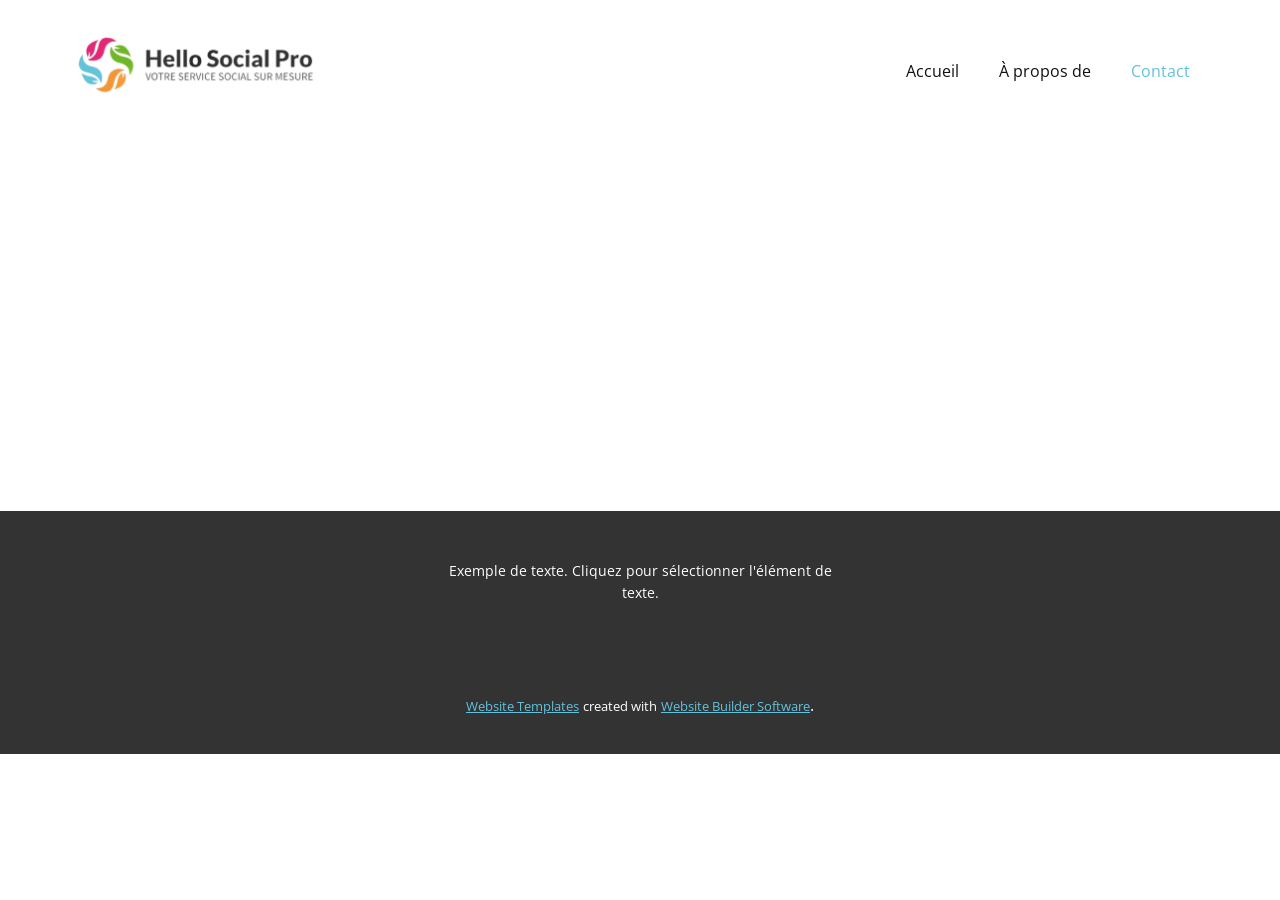
<file: Contact.html>
<!DOCTYPE html>
<html style="font-size: 16px;" lang="fr"><head>
    <meta name="viewport" content="width=device-width, initial-scale=1.0">
    <meta charset="utf-8">
    <meta name="keywords" content="">
    <meta name="description" content="">
    <title>Contact</title>
    <link rel="stylesheet" href="nicepage.css" media="screen">
<link rel="stylesheet" href="Contact.css" media="screen">
    <script class="u-script" type="text/javascript" src="jquery.js" defer=""></script>
    <script class="u-script" type="text/javascript" src="nicepage.js" defer=""></script>
    <meta name="generator" content="Nicepage 6.5.3, nicepage.com">
    <link id="u-theme-google-font" rel="stylesheet" href="https://fonts.googleapis.com/css?family=Roboto:100,100i,300,300i,400,400i,500,500i,700,700i,900,900i|Open+Sans:300,300i,400,400i,500,500i,600,600i,700,700i,800,800i">
    
    
    
    <script type="application/ld+json">{
		"@context": "http://schema.org",
		"@type": "Organization",
		"name": "",
		"logo": "images/default-logo.png"
}</script>
    <meta name="theme-color" content="#478ac9">
    <meta property="og:title" content="Contact">
    <meta property="og:type" content="website">
  <meta data-intl-tel-input-cdn-path="intlTelInput/"></head>
  <body data-path-to-root="./" data-include-products="false" class="u-body u-xl-mode" data-lang="fr"><header class="u-clearfix u-header u-header" id="sec-24de"><div class="u-clearfix u-sheet u-valign-middle u-sheet-1">
        <a href="https://nicepage.com" class="u-image u-logo u-image-1">
          <img src="images/default-logo.png" class="u-logo-image u-logo-image-1">
        </a>
        <nav class="u-menu u-menu-dropdown u-offcanvas u-menu-1">
          <div class="menu-collapse" style="font-size: 1rem; letter-spacing: 0px;">
            <a class="u-button-style u-custom-left-right-menu-spacing u-custom-padding-bottom u-custom-top-bottom-menu-spacing u-nav-link u-text-active-palette-1-base u-text-hover-palette-2-base" href="#">
              <svg class="u-svg-link" viewBox="0 0 24 24"><use xmlns:xlink="http://www.w3.org/1999/xlink" xlink:href="#menu-hamburger"></use></svg>
              <svg class="u-svg-content" version="1.1" id="menu-hamburger" viewBox="0 0 16 16" x="0px" y="0px" xmlns:xlink="http://www.w3.org/1999/xlink" xmlns="http://www.w3.org/2000/svg"><g><rect y="1" width="16" height="2"></rect><rect y="7" width="16" height="2"></rect><rect y="13" width="16" height="2"></rect>
</g></svg>
            </a>
          </div>
          <div class="u-nav-container">
            <ul class="u-nav u-unstyled u-nav-1"><li class="u-nav-item"><a class="u-button-style u-nav-link u-text-active-palette-1-base u-text-hover-palette-2-base" href="Accueil.html" style="padding: 10px 20px;">Accueil</a>
</li><li class="u-nav-item"><a class="u-button-style u-nav-link u-text-active-palette-1-base u-text-hover-palette-2-base" href="À-propos-de.html" style="padding: 10px 20px;">À propos de</a>
</li><li class="u-nav-item"><a class="u-button-style u-nav-link u-text-active-palette-1-base u-text-hover-palette-2-base" href="Contact.html" style="padding: 10px 20px;">Contact</a>
</li></ul>
          </div>
          <div class="u-nav-container-collapse">
            <div class="u-black u-container-style u-inner-container-layout u-opacity u-opacity-95 u-sidenav">
              <div class="u-inner-container-layout u-sidenav-overflow">
                <div class="u-menu-close"></div>
                <ul class="u-align-center u-nav u-popupmenu-items u-unstyled u-nav-2"><li class="u-nav-item"><a class="u-button-style u-nav-link" href="Accueil.html">Accueil</a>
</li><li class="u-nav-item"><a class="u-button-style u-nav-link" href="À-propos-de.html">À propos de</a>
</li><li class="u-nav-item"><a class="u-button-style u-nav-link" href="Contact.html">Contact</a>
</li></ul>
              </div>
            </div>
            <div class="u-black u-menu-overlay u-opacity u-opacity-70"></div>
          </div>
        </nav>
      </div></header>
    <section class="u-clearfix u-section-1" id="sec-fa71">
      <div class="u-clearfix u-sheet u-sheet-1"></div>
    </section>
    
    
    
    <footer class="u-align-center u-clearfix u-footer u-grey-80 u-footer" id="sec-a746"><div class="u-clearfix u-sheet u-sheet-1">
        <p class="u-small-text u-text u-text-variant u-text-1">Exemple de texte. Cliquez pour sélectionner l'élément de texte.</p>
      </div></footer>
    <section class="u-backlink u-clearfix u-grey-80">
      <a class="u-link" href="https://nicepage.com/website-templates" target="_blank">
        <span>Website Templates</span>
      </a>
      <p class="u-text">
        <span>created with</span>
      </p>
      <a class="u-link" href="" target="_blank">
        <span>Website Builder Software</span>
      </a>. 
    </section>
  
</body></html>
</file>
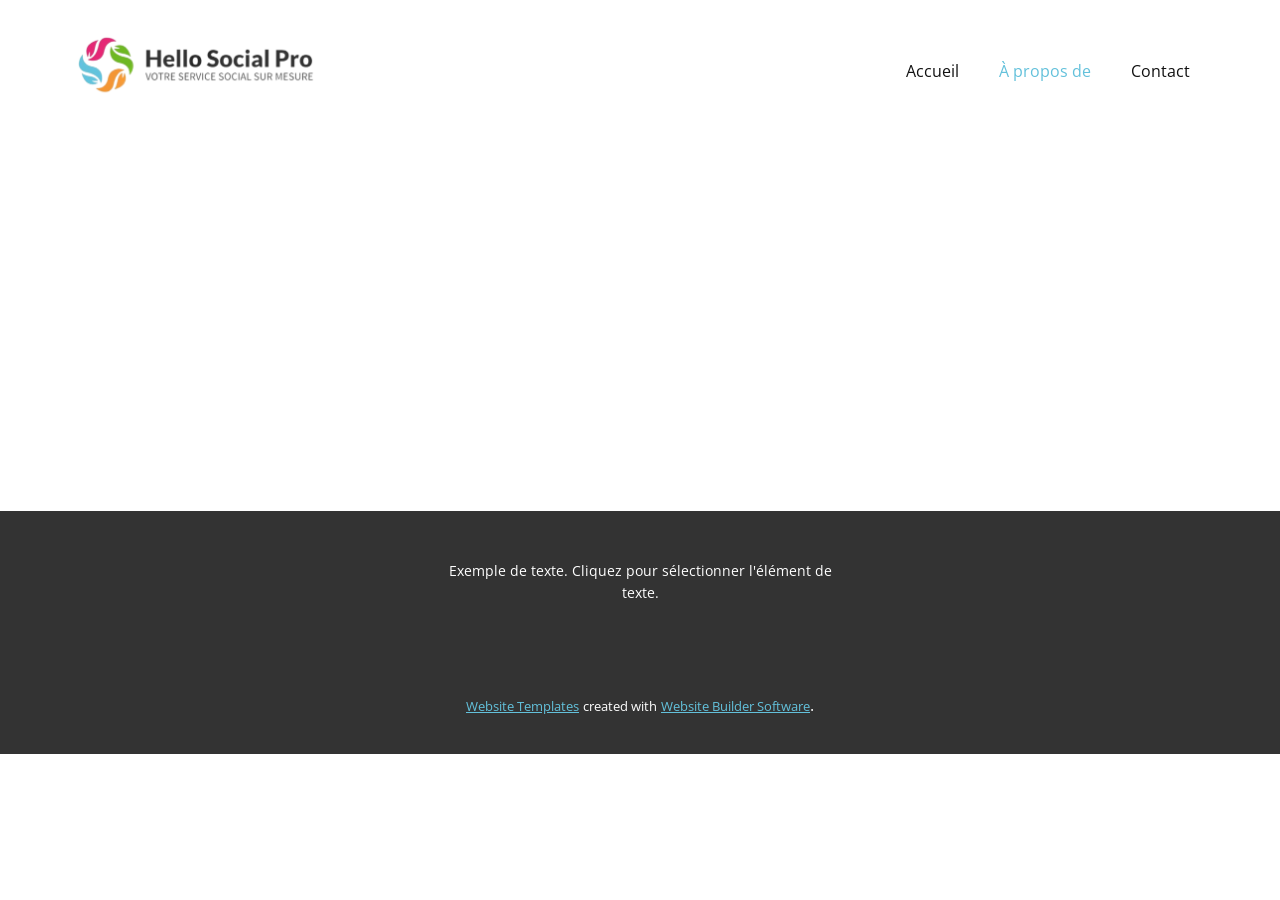
<file: À-propos-de.html>
<!DOCTYPE html>
<html style="font-size: 16px;" lang="fr"><head>
    <meta name="viewport" content="width=device-width, initial-scale=1.0">
    <meta charset="utf-8">
    <meta name="keywords" content="">
    <meta name="description" content="">
    <title>À propos de</title>
    <link rel="stylesheet" href="nicepage.css" media="screen">
<link rel="stylesheet" href="À-propos-de.css" media="screen">
    <script class="u-script" type="text/javascript" src="jquery.js" defer=""></script>
    <script class="u-script" type="text/javascript" src="nicepage.js" defer=""></script>
    <meta name="generator" content="Nicepage 6.5.3, nicepage.com">
    <link id="u-theme-google-font" rel="stylesheet" href="https://fonts.googleapis.com/css?family=Roboto:100,100i,300,300i,400,400i,500,500i,700,700i,900,900i|Open+Sans:300,300i,400,400i,500,500i,600,600i,700,700i,800,800i">
    
    
    
    <script type="application/ld+json">{
		"@context": "http://schema.org",
		"@type": "Organization",
		"name": "",
		"logo": "images/default-logo.png"
}</script>
    <meta name="theme-color" content="#478ac9">
    <meta property="og:title" content="À propos de">
    <meta property="og:type" content="website">
  <meta data-intl-tel-input-cdn-path="intlTelInput/"></head>
  <body data-path-to-root="./" data-include-products="false" class="u-body u-xl-mode" data-lang="fr"><header class="u-clearfix u-header u-header" id="sec-24de"><div class="u-clearfix u-sheet u-valign-middle u-sheet-1">
        <a href="https://nicepage.com" class="u-image u-logo u-image-1">
          <img src="images/default-logo.png" class="u-logo-image u-logo-image-1">
        </a>
        <nav class="u-menu u-menu-dropdown u-offcanvas u-menu-1">
          <div class="menu-collapse" style="font-size: 1rem; letter-spacing: 0px;">
            <a class="u-button-style u-custom-left-right-menu-spacing u-custom-padding-bottom u-custom-top-bottom-menu-spacing u-nav-link u-text-active-palette-1-base u-text-hover-palette-2-base" href="#">
              <svg class="u-svg-link" viewBox="0 0 24 24"><use xmlns:xlink="http://www.w3.org/1999/xlink" xlink:href="#menu-hamburger"></use></svg>
              <svg class="u-svg-content" version="1.1" id="menu-hamburger" viewBox="0 0 16 16" x="0px" y="0px" xmlns:xlink="http://www.w3.org/1999/xlink" xmlns="http://www.w3.org/2000/svg"><g><rect y="1" width="16" height="2"></rect><rect y="7" width="16" height="2"></rect><rect y="13" width="16" height="2"></rect>
</g></svg>
            </a>
          </div>
          <div class="u-nav-container">
            <ul class="u-nav u-unstyled u-nav-1"><li class="u-nav-item"><a class="u-button-style u-nav-link u-text-active-palette-1-base u-text-hover-palette-2-base" href="Accueil.html" style="padding: 10px 20px;">Accueil</a>
</li><li class="u-nav-item"><a class="u-button-style u-nav-link u-text-active-palette-1-base u-text-hover-palette-2-base" href="À-propos-de.html" style="padding: 10px 20px;">À propos de</a>
</li><li class="u-nav-item"><a class="u-button-style u-nav-link u-text-active-palette-1-base u-text-hover-palette-2-base" href="Contact.html" style="padding: 10px 20px;">Contact</a>
</li></ul>
          </div>
          <div class="u-nav-container-collapse">
            <div class="u-black u-container-style u-inner-container-layout u-opacity u-opacity-95 u-sidenav">
              <div class="u-inner-container-layout u-sidenav-overflow">
                <div class="u-menu-close"></div>
                <ul class="u-align-center u-nav u-popupmenu-items u-unstyled u-nav-2"><li class="u-nav-item"><a class="u-button-style u-nav-link" href="Accueil.html">Accueil</a>
</li><li class="u-nav-item"><a class="u-button-style u-nav-link" href="À-propos-de.html">À propos de</a>
</li><li class="u-nav-item"><a class="u-button-style u-nav-link" href="Contact.html">Contact</a>
</li></ul>
              </div>
            </div>
            <div class="u-black u-menu-overlay u-opacity u-opacity-70"></div>
          </div>
        </nav>
      </div></header>
    <section class="u-clearfix u-section-1" id="sec-7b72">
      <div class="u-clearfix u-sheet u-sheet-1"></div>
    </section>
    
    
    
    <footer class="u-align-center u-clearfix u-footer u-grey-80 u-footer" id="sec-a746"><div class="u-clearfix u-sheet u-sheet-1">
        <p class="u-small-text u-text u-text-variant u-text-1">Exemple de texte. Cliquez pour sélectionner l'élément de texte.</p>
      </div></footer>
    <section class="u-backlink u-clearfix u-grey-80">
      <a class="u-link" href="https://nicepage.com/website-templates" target="_blank">
        <span>Website Templates</span>
      </a>
      <p class="u-text">
        <span>created with</span>
      </p>
      <a class="u-link" href="" target="_blank">
        <span>Website Builder Software</span>
      </a>. 
    </section>
  
</body></html>
</file>
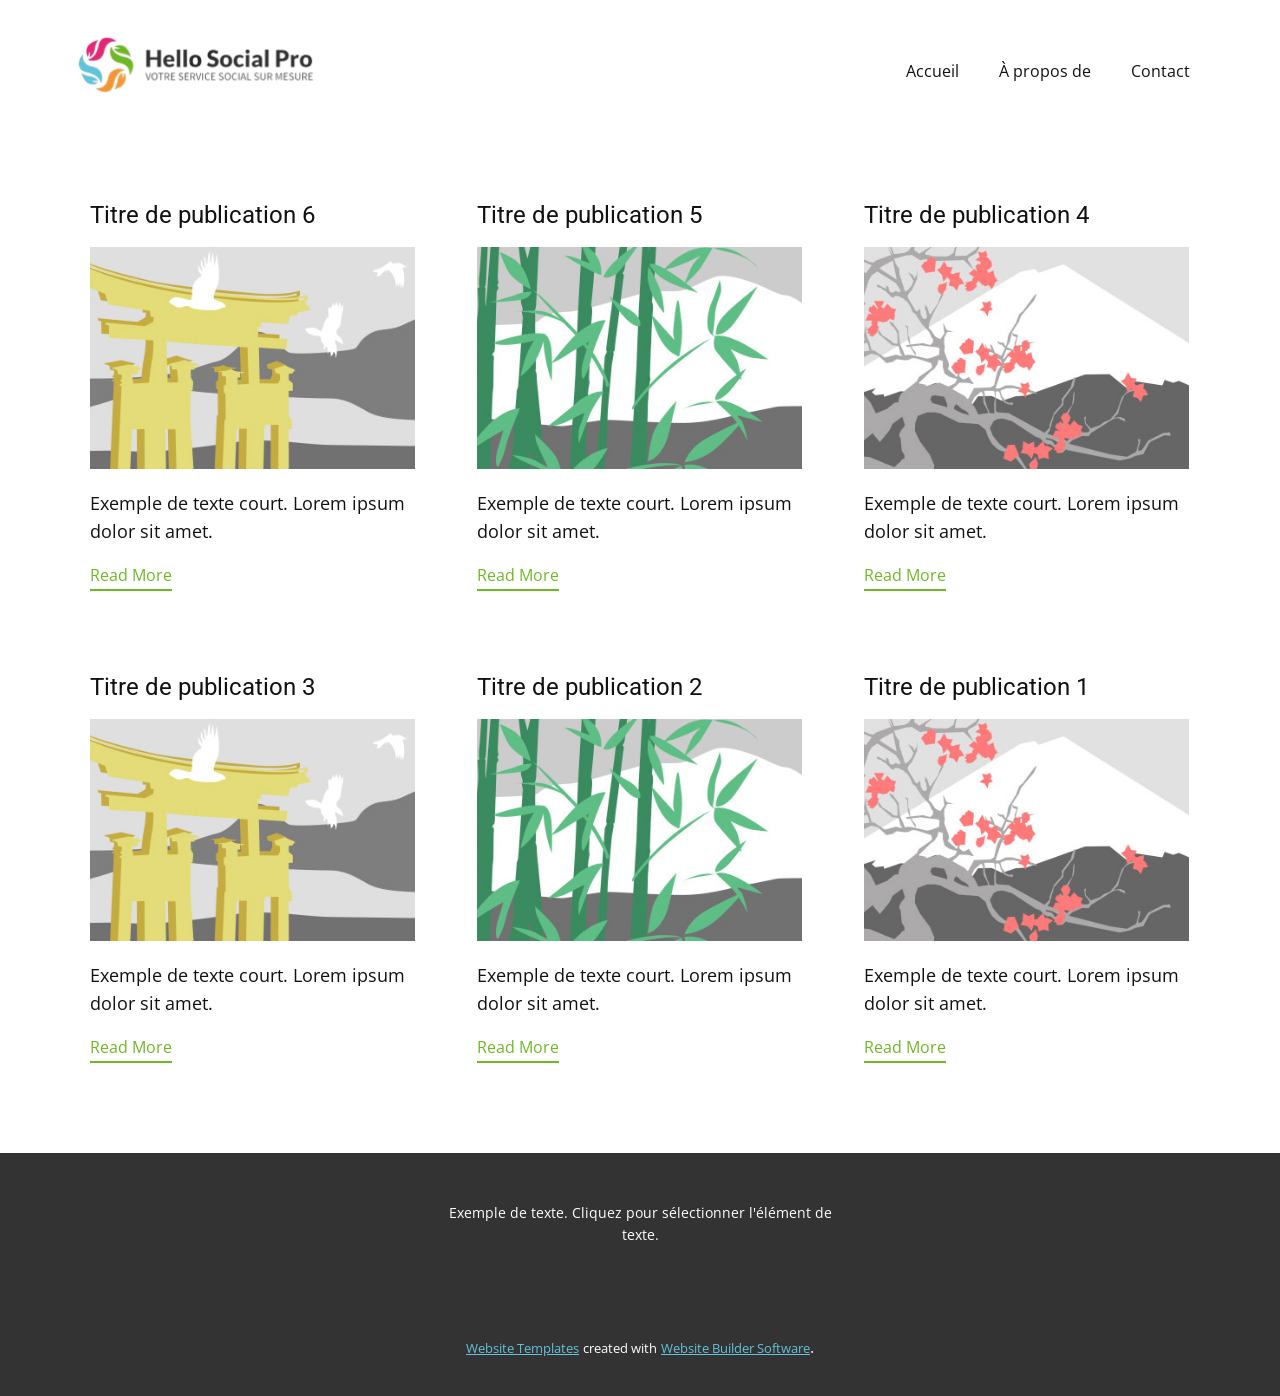
<file: blog/blog.html>
<!DOCTYPE html>
<html style="font-size: 16px;" lang="fr"><head>
    <meta name="viewport" content="width=device-width, initial-scale=1.0">
    <meta charset="utf-8">
    <meta name="keywords" content="">
    <meta name="description" content="">
    <title>Blog</title>
    <link rel="stylesheet" href="../nicepage.css" media="screen">
<link rel="stylesheet" href="../Blog-Template.css" media="screen">
    <script class="u-script" type="text/javascript" src="../jquery.js" defer=""></script>
    <script class="u-script" type="text/javascript" src="../nicepage.js" defer=""></script>
    <meta name="generator" content="Nicepage 6.5.3, nicepage.com">
    <link id="u-theme-google-font" rel="stylesheet" href="https://fonts.googleapis.com/css?family=Roboto:100,100i,300,300i,400,400i,500,500i,700,700i,900,900i|Open+Sans:300,300i,400,400i,500,500i,600,600i,700,700i,800,800i">
    
    
    
    <script type="application/ld+json">{
		"@context": "http://schema.org",
		"@type": "Organization",
		"name": "",
		"logo": "images/default-logo.png"
}</script>
    <meta name="theme-color" content="#478ac9">
  <meta data-intl-tel-input-cdn-path="intlTelInput/"></head>
  <body data-path-to-root="./" data-include-products="false" class="u-body u-xl-mode" data-lang="fr"><header class="u-clearfix u-header u-header" id="sec-24de"><div class="u-clearfix u-sheet u-valign-middle u-sheet-1">
        <a href="https://nicepage.com" class="u-image u-logo u-image-1">
          <img src="../images/default-logo.png" class="u-logo-image u-logo-image-1">
        </a>
        <nav class="u-menu u-menu-dropdown u-offcanvas u-menu-1">
          <div class="menu-collapse" style="font-size: 1rem; letter-spacing: 0px;">
            <a class="u-button-style u-custom-left-right-menu-spacing u-custom-padding-bottom u-custom-top-bottom-menu-spacing u-nav-link u-text-active-palette-1-base u-text-hover-palette-2-base" href="#">
              <svg class="u-svg-link" viewBox="0 0 24 24"><use xmlns:xlink="http://www.w3.org/1999/xlink" xlink:href="#menu-hamburger"></use></svg>
              <svg class="u-svg-content" version="1.1" id="menu-hamburger" viewBox="0 0 16 16" x="0px" y="0px" xmlns:xlink="http://www.w3.org/1999/xlink" xmlns="http://www.w3.org/2000/svg"><g><rect y="1" width="16" height="2"></rect><rect y="7" width="16" height="2"></rect><rect y="13" width="16" height="2"></rect>
</g></svg>
            </a>
          </div>
          <div class="u-nav-container">
            <ul class="u-nav u-unstyled u-nav-1"><li class="u-nav-item"><a class="u-button-style u-nav-link u-text-active-palette-1-base u-text-hover-palette-2-base" href="../Accueil.html" style="padding: 10px 20px;">Accueil</a>
</li><li class="u-nav-item"><a class="u-button-style u-nav-link u-text-active-palette-1-base u-text-hover-palette-2-base" href="../À-propos-de.html" style="padding: 10px 20px;">À propos de</a>
</li><li class="u-nav-item"><a class="u-button-style u-nav-link u-text-active-palette-1-base u-text-hover-palette-2-base" href="../Contact.html" style="padding: 10px 20px;">Contact</a>
</li></ul>
          </div>
          <div class="u-nav-container-collapse">
            <div class="u-black u-container-style u-inner-container-layout u-opacity u-opacity-95 u-sidenav">
              <div class="u-inner-container-layout u-sidenav-overflow">
                <div class="u-menu-close"></div>
                <ul class="u-align-center u-nav u-popupmenu-items u-unstyled u-nav-2"><li class="u-nav-item"><a class="u-button-style u-nav-link" href="../Accueil.html">Accueil</a>
</li><li class="u-nav-item"><a class="u-button-style u-nav-link" href="../À-propos-de.html">À propos de</a>
</li><li class="u-nav-item"><a class="u-button-style u-nav-link" href="../Contact.html">Contact</a>
</li></ul>
              </div>
            </div>
            <div class="u-black u-menu-overlay u-opacity u-opacity-70"></div>
          </div>
        </nav>
      </div></header>
    <section class="u-clearfix u-section-1" id="sec-9692">
      <div class="u-clearfix u-sheet u-valign-middle u-sheet-1"><!--blog--><!--blog_options_json--><!--{"type":"Recent","source":"","tags":"","count":""}--><!--/blog_options_json-->
        <div class="u-blog u-expanded-width u-repeater u-repeater-1"><!--blog_post-->
          <div class="u-blog-post u-container-style u-repeater-item u-white u-repeater-item-1">
            <div class="u-container-layout u-similar-container u-valign-top u-container-layout-1"><!--blog_post_header-->
              <h4 class="u-blog-control u-text u-text-1">
                <a class="u-post-header-link" href="../blog/publication-5.html">Titre de publication 6</a>
              </h4><!--/blog_post_header--><!--blog_post_image-->
              <a class="u-post-header-link" href="../blog/publication-5.html"><img alt="" class="u-blog-control u-expanded-width u-image u-image-default u-image-1" src="../images/8ad73f3c.jpeg"></a><!--/blog_post_image--><!--blog_post_content-->
              <div class="u-blog-control u-post-content u-text u-text-2 fr-view">Exemple de texte court. Lorem ipsum dolor sit amet.</div><!--/blog_post_content--><!--blog_post_readmore-->
              <a href="../blog/publication-5.html" class="u-blog-control u-border-2 u-border-palette-1-base u-btn u-btn-rectangle u-button-style u-none u-btn-1"><!--blog_post_readmore_content--><!--options_json--><!--{"content":"Read More","defaultValue":"Lire la suite"}--><!--/options_json-->Read More<!--/blog_post_readmore_content--></a><!--/blog_post_readmore-->
            </div>
          </div><div class="u-blog-post u-container-style u-repeater-item u-video-cover u-white">
            <div class="u-container-layout u-similar-container u-valign-top u-container-layout-2"><!--blog_post_header-->
              <h4 class="u-blog-control u-text u-text-3">
                <a class="u-post-header-link" href="../blog/publication-4.html">Titre de publication 5</a>
              </h4><!--/blog_post_header--><!--blog_post_image-->
              <a class="u-post-header-link" href="../blog/publication-4.html"><img alt="" class="u-blog-control u-expanded-width u-image u-image-default u-image-2" src="../images/68f64b9d.jpeg"></a><!--/blog_post_image--><!--blog_post_content-->
              <div class="u-blog-control u-post-content u-text u-text-4 fr-view">Exemple de texte court. Lorem ipsum dolor sit amet.</div><!--/blog_post_content--><!--blog_post_readmore-->
              <a href="../blog/publication-4.html" class="u-blog-control u-border-2 u-border-palette-1-base u-btn u-btn-rectangle u-button-style u-none u-btn-2"><!--blog_post_readmore_content--><!--options_json--><!--{"content":"Read More","defaultValue":"Lire la suite"}--><!--/options_json-->Read More<!--/blog_post_readmore_content--></a><!--/blog_post_readmore-->
            </div>
          </div><div class="u-blog-post u-container-style u-repeater-item u-video-cover u-white">
            <div class="u-container-layout u-similar-container u-valign-top u-container-layout-3"><!--blog_post_header-->
              <h4 class="u-blog-control u-text u-text-5">
                <a class="u-post-header-link" href="../blog/publication-3.html">Titre de publication 4</a>
              </h4><!--/blog_post_header--><!--blog_post_image-->
              <a class="u-post-header-link" href="../blog/publication-3.html"><img alt="" class="u-blog-control u-expanded-width u-image u-image-default u-image-3" src="../images/0fd3416c.jpeg"></a><!--/blog_post_image--><!--blog_post_content-->
              <div class="u-blog-control u-post-content u-text u-text-6 fr-view">Exemple de texte court. Lorem ipsum dolor sit amet.</div><!--/blog_post_content--><!--blog_post_readmore-->
              <a href="../blog/publication-3.html" class="u-blog-control u-border-2 u-border-palette-1-base u-btn u-btn-rectangle u-button-style u-none u-btn-3"><!--blog_post_readmore_content--><!--options_json--><!--{"content":"Read More","defaultValue":"Lire la suite"}--><!--/options_json-->Read More<!--/blog_post_readmore_content--></a><!--/blog_post_readmore-->
            </div>
          </div><div class="u-blog-post u-container-style u-repeater-item u-white u-repeater-item-1">
            <div class="u-container-layout u-similar-container u-valign-top u-container-layout-1"><!--blog_post_header-->
              <h4 class="u-blog-control u-text u-text-1">
                <a class="u-post-header-link" href="../blog/publication-2.html">Titre de publication 3</a>
              </h4><!--/blog_post_header--><!--blog_post_image-->
              <a class="u-post-header-link" href="../blog/publication-2.html"><img alt="" class="u-blog-control u-expanded-width u-image u-image-default u-image-1" src="../images/8ad73f3c.jpeg"></a><!--/blog_post_image--><!--blog_post_content-->
              <div class="u-blog-control u-post-content u-text u-text-2 fr-view">Exemple de texte court. Lorem ipsum dolor sit amet.</div><!--/blog_post_content--><!--blog_post_readmore-->
              <a href="../blog/publication-2.html" class="u-blog-control u-border-2 u-border-palette-1-base u-btn u-btn-rectangle u-button-style u-none u-btn-1"><!--blog_post_readmore_content--><!--options_json--><!--{"content":"Read More","defaultValue":"Lire la suite"}--><!--/options_json-->Read More<!--/blog_post_readmore_content--></a><!--/blog_post_readmore-->
            </div>
          </div><div class="u-blog-post u-container-style u-repeater-item u-video-cover u-white">
            <div class="u-container-layout u-similar-container u-valign-top u-container-layout-2"><!--blog_post_header-->
              <h4 class="u-blog-control u-text u-text-3">
                <a class="u-post-header-link" href="../blog/publication-1.html">Titre de publication 2</a>
              </h4><!--/blog_post_header--><!--blog_post_image-->
              <a class="u-post-header-link" href="../blog/publication-1.html"><img alt="" class="u-blog-control u-expanded-width u-image u-image-default u-image-2" src="../images/68f64b9d.jpeg"></a><!--/blog_post_image--><!--blog_post_content-->
              <div class="u-blog-control u-post-content u-text u-text-4 fr-view">Exemple de texte court. Lorem ipsum dolor sit amet.</div><!--/blog_post_content--><!--blog_post_readmore-->
              <a href="../blog/publication-1.html" class="u-blog-control u-border-2 u-border-palette-1-base u-btn u-btn-rectangle u-button-style u-none u-btn-2"><!--blog_post_readmore_content--><!--options_json--><!--{"content":"Read More","defaultValue":"Lire la suite"}--><!--/options_json-->Read More<!--/blog_post_readmore_content--></a><!--/blog_post_readmore-->
            </div>
          </div><div class="u-blog-post u-container-style u-repeater-item u-video-cover u-white">
            <div class="u-container-layout u-similar-container u-valign-top u-container-layout-3"><!--blog_post_header-->
              <h4 class="u-blog-control u-text u-text-5">
                <a class="u-post-header-link" href="../blog/publication.html">Titre de publication 1</a>
              </h4><!--/blog_post_header--><!--blog_post_image-->
              <a class="u-post-header-link" href="../blog/publication.html"><img alt="" class="u-blog-control u-expanded-width u-image u-image-default u-image-3" src="../images/0fd3416c.jpeg"></a><!--/blog_post_image--><!--blog_post_content-->
              <div class="u-blog-control u-post-content u-text u-text-6 fr-view">Exemple de texte court. Lorem ipsum dolor sit amet.</div><!--/blog_post_content--><!--blog_post_readmore-->
              <a href="../blog/publication.html" class="u-blog-control u-border-2 u-border-palette-1-base u-btn u-btn-rectangle u-button-style u-none u-btn-3"><!--blog_post_readmore_content--><!--options_json--><!--{"content":"Read More","defaultValue":"Lire la suite"}--><!--/options_json-->Read More<!--/blog_post_readmore_content--></a><!--/blog_post_readmore-->
            </div>
          </div><!--/blog_post--><!--blog_post-->
          <!--/blog_post--><!--blog_post-->
          <!--/blog_post-->
        </div><!--/blog-->
      </div>
    </section>
    
    
    
    <footer class="u-align-center u-clearfix u-footer u-grey-80 u-footer" id="sec-a746"><div class="u-clearfix u-sheet u-sheet-1">
        <p class="u-small-text u-text u-text-variant u-text-1">Exemple de texte. Cliquez pour sélectionner l'élément de texte.</p>
      </div></footer>
    <section class="u-backlink u-clearfix u-grey-80">
      <a class="u-link" href="https://nicepage.com/website-templates" target="_blank">
        <span>Website Templates</span>
      </a>
      <p class="u-text">
        <span>created with</span>
      </p>
      <a class="u-link" href="" target="_blank">
        <span>Website Builder Software</span>
      </a>. 
    </section>
  
</body></html>
</file>
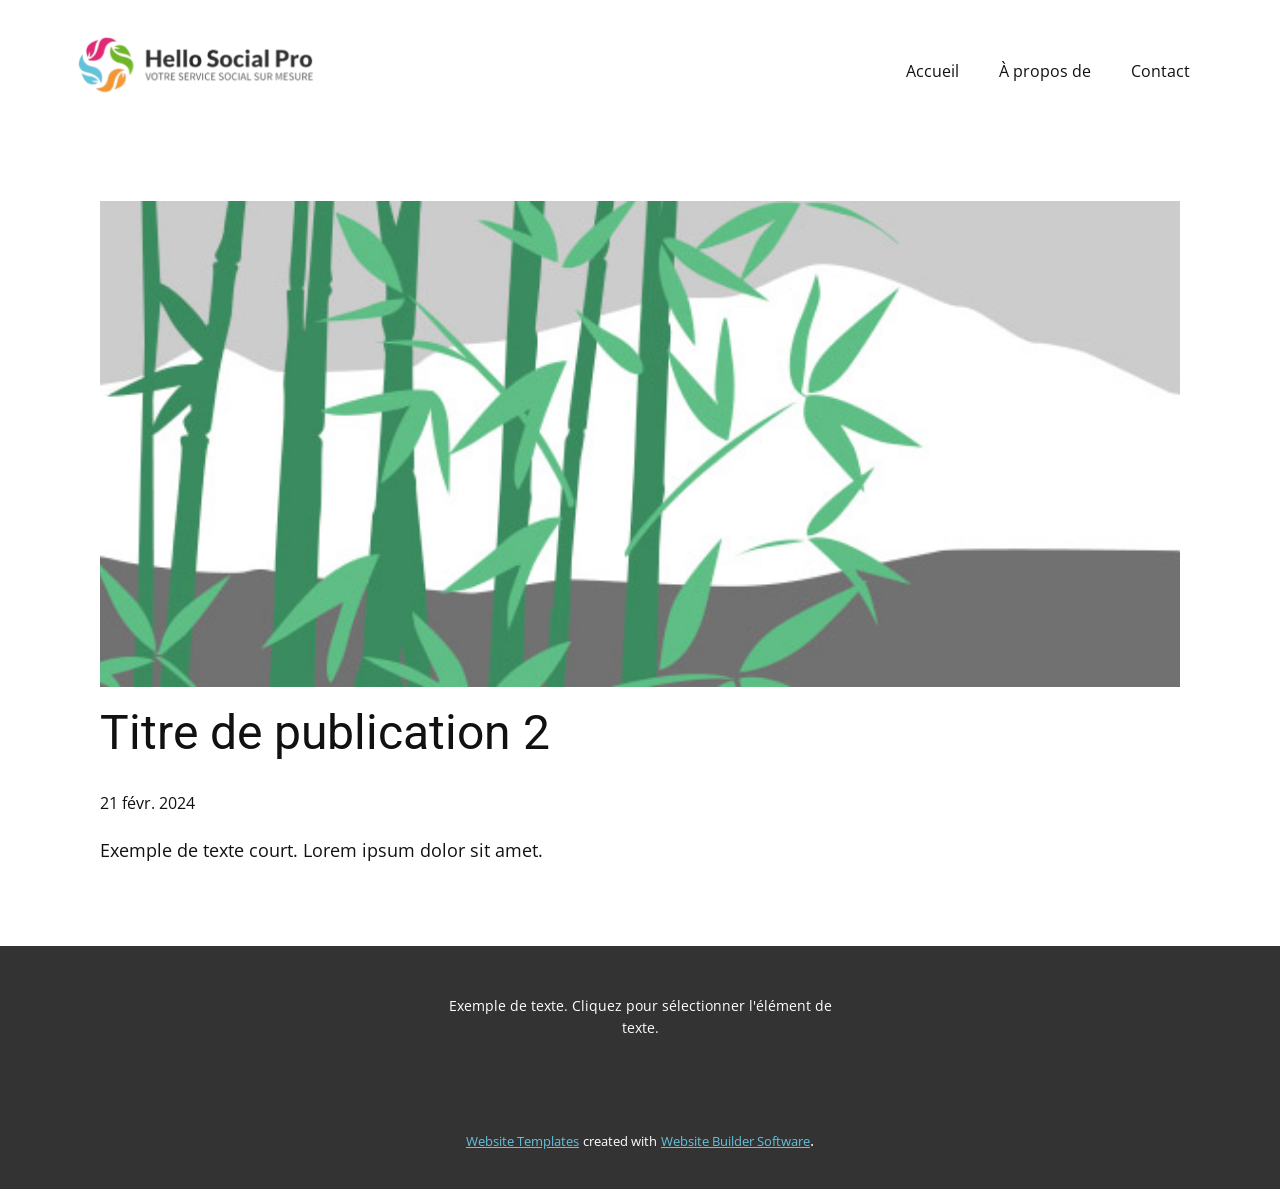
<file: blog/publication-1.html>
<!DOCTYPE html>
<html style="font-size: 16px;" lang="fr"><head>
    <meta name="viewport" content="width=device-width, initial-scale=1.0">
    <meta charset="utf-8">
    <meta name="keywords" content="Titre de publication 1">
    <meta name="description" content="">
    <title>Titre de publication 2</title>
    <link rel="stylesheet" href="../nicepage.css" media="screen">
<link rel="stylesheet" href="../Post-Template.css" media="screen">
    <script class="u-script" type="text/javascript" src="../jquery.js" defer=""></script>
    <script class="u-script" type="text/javascript" src="../nicepage.js" defer=""></script>
    <meta name="generator" content="Nicepage 6.5.3, nicepage.com">
    <link id="u-theme-google-font" rel="stylesheet" href="https://fonts.googleapis.com/css?family=Roboto:100,100i,300,300i,400,400i,500,500i,700,700i,900,900i|Open+Sans:300,300i,400,400i,500,500i,600,600i,700,700i,800,800i">
    
    
    
    <script type="application/ld+json">{
		"@context": "http://schema.org",
		"@type": "Organization",
		"name": "",
		"logo": "images/default-logo.png"
}</script>
    <meta name="theme-color" content="#478ac9">
  <meta data-intl-tel-input-cdn-path="intlTelInput/"></head>
  <body data-path-to-root="./" data-include-products="false" class="u-body u-xl-mode" data-lang="fr"><header class="u-clearfix u-header u-header" id="sec-24de"><div class="u-clearfix u-sheet u-valign-middle u-sheet-1">
        <a href="https://nicepage.com" class="u-image u-logo u-image-1">
          <img src="../images/default-logo.png" class="u-logo-image u-logo-image-1">
        </a>
        <nav class="u-menu u-menu-dropdown u-offcanvas u-menu-1">
          <div class="menu-collapse" style="font-size: 1rem; letter-spacing: 0px;">
            <a class="u-button-style u-custom-left-right-menu-spacing u-custom-padding-bottom u-custom-top-bottom-menu-spacing u-nav-link u-text-active-palette-1-base u-text-hover-palette-2-base" href="#">
              <svg class="u-svg-link" viewBox="0 0 24 24"><use xmlns:xlink="http://www.w3.org/1999/xlink" xlink:href="#menu-hamburger"></use></svg>
              <svg class="u-svg-content" version="1.1" id="menu-hamburger" viewBox="0 0 16 16" x="0px" y="0px" xmlns:xlink="http://www.w3.org/1999/xlink" xmlns="http://www.w3.org/2000/svg"><g><rect y="1" width="16" height="2"></rect><rect y="7" width="16" height="2"></rect><rect y="13" width="16" height="2"></rect>
</g></svg>
            </a>
          </div>
          <div class="u-nav-container">
            <ul class="u-nav u-unstyled u-nav-1"><li class="u-nav-item"><a class="u-button-style u-nav-link u-text-active-palette-1-base u-text-hover-palette-2-base" href="../Accueil.html" style="padding: 10px 20px;">Accueil</a>
</li><li class="u-nav-item"><a class="u-button-style u-nav-link u-text-active-palette-1-base u-text-hover-palette-2-base" href="../À-propos-de.html" style="padding: 10px 20px;">À propos de</a>
</li><li class="u-nav-item"><a class="u-button-style u-nav-link u-text-active-palette-1-base u-text-hover-palette-2-base" href="../Contact.html" style="padding: 10px 20px;">Contact</a>
</li></ul>
          </div>
          <div class="u-nav-container-collapse">
            <div class="u-black u-container-style u-inner-container-layout u-opacity u-opacity-95 u-sidenav">
              <div class="u-inner-container-layout u-sidenav-overflow">
                <div class="u-menu-close"></div>
                <ul class="u-align-center u-nav u-popupmenu-items u-unstyled u-nav-2"><li class="u-nav-item"><a class="u-button-style u-nav-link" href="../Accueil.html">Accueil</a>
</li><li class="u-nav-item"><a class="u-button-style u-nav-link" href="../À-propos-de.html">À propos de</a>
</li><li class="u-nav-item"><a class="u-button-style u-nav-link" href="../Contact.html">Contact</a>
</li></ul>
              </div>
            </div>
            <div class="u-black u-menu-overlay u-opacity u-opacity-70"></div>
          </div>
        </nav>
      </div></header>
    <section class="u-align-center u-clearfix u-section-1" id="sec-f551">
      <div class="u-clearfix u-sheet u-valign-middle-md u-valign-middle-sm u-valign-middle-xs u-sheet-1"><!--post_details--><!--post_details_options_json--><!--{"source":""}--><!--/post_details_options_json--><!--blog_post-->
        <div class="u-container-style u-expanded-width u-post-details u-post-details-1">
          <div class="u-container-layout u-valign-middle u-container-layout-1"><!--blog_post_image-->
            <img alt="" class="u-blog-control u-expanded-width u-image u-image-default u-image-1" src="../images/68f64b9d.jpeg"><!--/blog_post_image--><!--blog_post_header-->
            <h2 class="u-blog-control u-text u-text-1">Titre de publication 2</h2><!--/blog_post_header--><!--blog_post_metadata-->
            <div class="u-blog-control u-metadata u-metadata-1"><!--blog_post_metadata_date-->
              <span class="u-meta-date u-meta-icon">21 févr. 2024</span><!--/blog_post_metadata_date--><!--blog_post_metadata_category-->
              <!--/blog_post_metadata_category--><!--blog_post_metadata_comments-->
              <!--/blog_post_metadata_comments-->
            </div><!--/blog_post_metadata--><!--blog_post_content-->
            <div class="u-align-justify u-blog-control u-post-content u-text u-text-2 fr-view">
  Exemple de texte court. Lorem ipsum dolor sit amet.
  </div><!--/blog_post_content-->
          </div>
        </div><!--/blog_post--><!--/post_details-->
      </div>
    </section>
    
    
    
    <footer class="u-align-center u-clearfix u-footer u-grey-80 u-footer" id="sec-a746"><div class="u-clearfix u-sheet u-sheet-1">
        <p class="u-small-text u-text u-text-variant u-text-1">Exemple de texte. Cliquez pour sélectionner l'élément de texte.</p>
      </div></footer>
    <section class="u-backlink u-clearfix u-grey-80">
      <a class="u-link" href="https://nicepage.com/website-templates" target="_blank">
        <span>Website Templates</span>
      </a>
      <p class="u-text">
        <span>created with</span>
      </p>
      <a class="u-link" href="" target="_blank">
        <span>Website Builder Software</span>
      </a>. 
    </section>
  
</body></html>
</file>
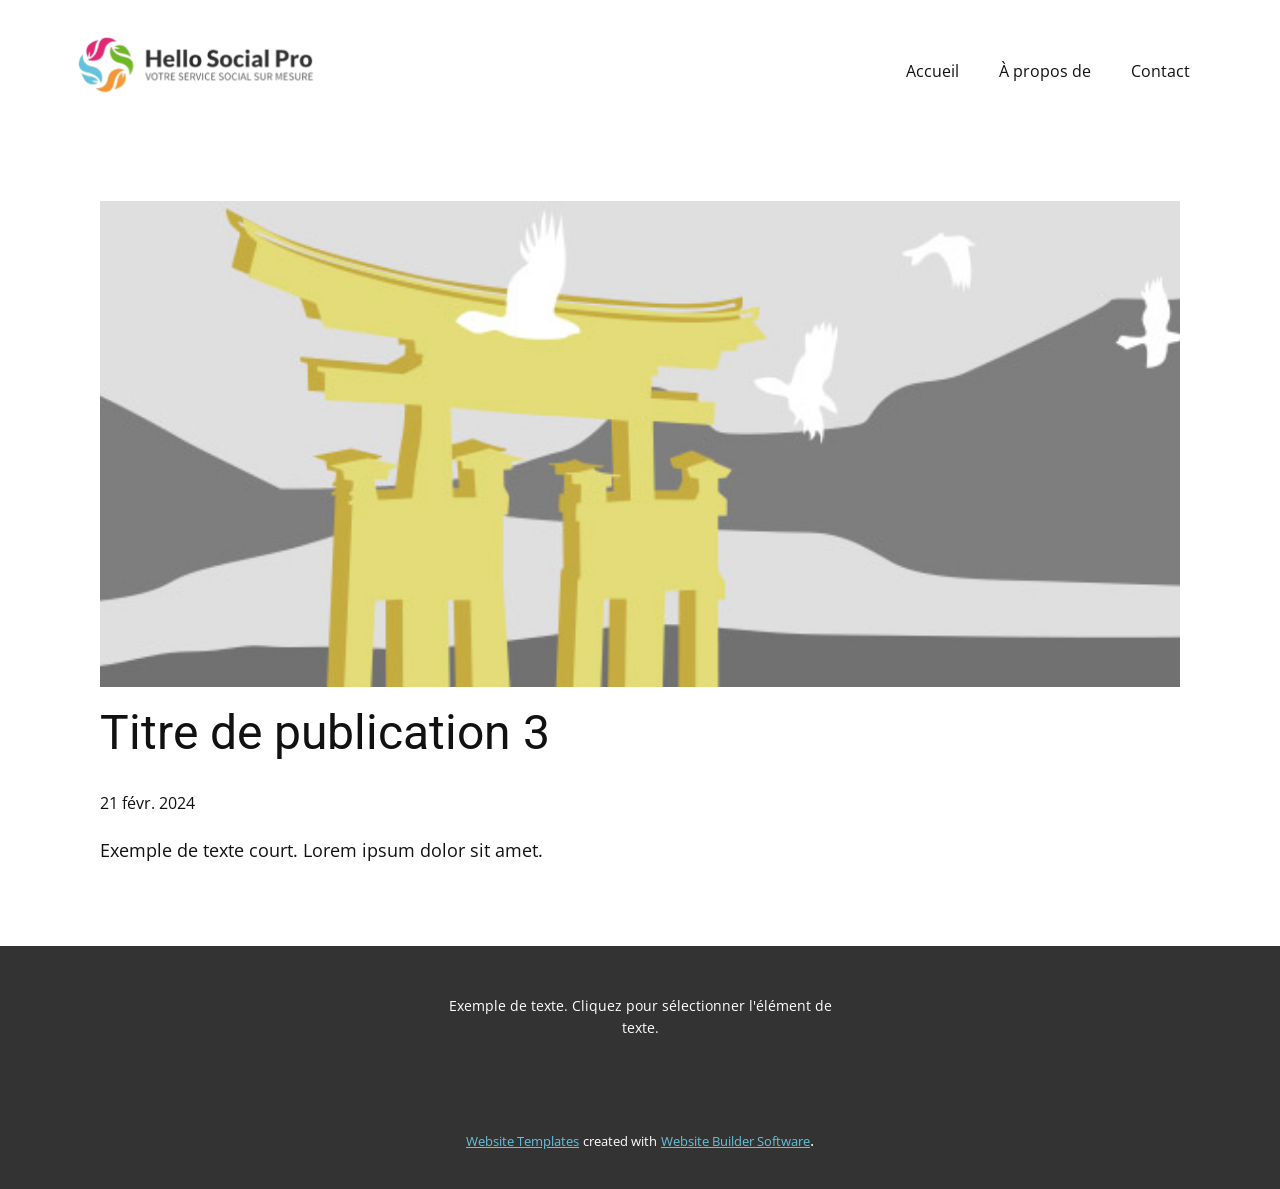
<file: blog/publication-2.html>
<!DOCTYPE html>
<html style="font-size: 16px;" lang="fr"><head>
    <meta name="viewport" content="width=device-width, initial-scale=1.0">
    <meta charset="utf-8">
    <meta name="keywords" content="Titre de publication 1">
    <meta name="description" content="">
    <title>Titre de publication 3</title>
    <link rel="stylesheet" href="../nicepage.css" media="screen">
<link rel="stylesheet" href="../Post-Template.css" media="screen">
    <script class="u-script" type="text/javascript" src="../jquery.js" defer=""></script>
    <script class="u-script" type="text/javascript" src="../nicepage.js" defer=""></script>
    <meta name="generator" content="Nicepage 6.5.3, nicepage.com">
    <link id="u-theme-google-font" rel="stylesheet" href="https://fonts.googleapis.com/css?family=Roboto:100,100i,300,300i,400,400i,500,500i,700,700i,900,900i|Open+Sans:300,300i,400,400i,500,500i,600,600i,700,700i,800,800i">
    
    
    
    <script type="application/ld+json">{
		"@context": "http://schema.org",
		"@type": "Organization",
		"name": "",
		"logo": "images/default-logo.png"
}</script>
    <meta name="theme-color" content="#478ac9">
  <meta data-intl-tel-input-cdn-path="intlTelInput/"></head>
  <body data-path-to-root="./" data-include-products="false" class="u-body u-xl-mode" data-lang="fr"><header class="u-clearfix u-header u-header" id="sec-24de"><div class="u-clearfix u-sheet u-valign-middle u-sheet-1">
        <a href="https://nicepage.com" class="u-image u-logo u-image-1">
          <img src="../images/default-logo.png" class="u-logo-image u-logo-image-1">
        </a>
        <nav class="u-menu u-menu-dropdown u-offcanvas u-menu-1">
          <div class="menu-collapse" style="font-size: 1rem; letter-spacing: 0px;">
            <a class="u-button-style u-custom-left-right-menu-spacing u-custom-padding-bottom u-custom-top-bottom-menu-spacing u-nav-link u-text-active-palette-1-base u-text-hover-palette-2-base" href="#">
              <svg class="u-svg-link" viewBox="0 0 24 24"><use xmlns:xlink="http://www.w3.org/1999/xlink" xlink:href="#menu-hamburger"></use></svg>
              <svg class="u-svg-content" version="1.1" id="menu-hamburger" viewBox="0 0 16 16" x="0px" y="0px" xmlns:xlink="http://www.w3.org/1999/xlink" xmlns="http://www.w3.org/2000/svg"><g><rect y="1" width="16" height="2"></rect><rect y="7" width="16" height="2"></rect><rect y="13" width="16" height="2"></rect>
</g></svg>
            </a>
          </div>
          <div class="u-nav-container">
            <ul class="u-nav u-unstyled u-nav-1"><li class="u-nav-item"><a class="u-button-style u-nav-link u-text-active-palette-1-base u-text-hover-palette-2-base" href="../Accueil.html" style="padding: 10px 20px;">Accueil</a>
</li><li class="u-nav-item"><a class="u-button-style u-nav-link u-text-active-palette-1-base u-text-hover-palette-2-base" href="../À-propos-de.html" style="padding: 10px 20px;">À propos de</a>
</li><li class="u-nav-item"><a class="u-button-style u-nav-link u-text-active-palette-1-base u-text-hover-palette-2-base" href="../Contact.html" style="padding: 10px 20px;">Contact</a>
</li></ul>
          </div>
          <div class="u-nav-container-collapse">
            <div class="u-black u-container-style u-inner-container-layout u-opacity u-opacity-95 u-sidenav">
              <div class="u-inner-container-layout u-sidenav-overflow">
                <div class="u-menu-close"></div>
                <ul class="u-align-center u-nav u-popupmenu-items u-unstyled u-nav-2"><li class="u-nav-item"><a class="u-button-style u-nav-link" href="../Accueil.html">Accueil</a>
</li><li class="u-nav-item"><a class="u-button-style u-nav-link" href="../À-propos-de.html">À propos de</a>
</li><li class="u-nav-item"><a class="u-button-style u-nav-link" href="../Contact.html">Contact</a>
</li></ul>
              </div>
            </div>
            <div class="u-black u-menu-overlay u-opacity u-opacity-70"></div>
          </div>
        </nav>
      </div></header>
    <section class="u-align-center u-clearfix u-section-1" id="sec-f551">
      <div class="u-clearfix u-sheet u-valign-middle-md u-valign-middle-sm u-valign-middle-xs u-sheet-1"><!--post_details--><!--post_details_options_json--><!--{"source":""}--><!--/post_details_options_json--><!--blog_post-->
        <div class="u-container-style u-expanded-width u-post-details u-post-details-1">
          <div class="u-container-layout u-valign-middle u-container-layout-1"><!--blog_post_image-->
            <img alt="" class="u-blog-control u-expanded-width u-image u-image-default u-image-1" src="../images/8ad73f3c.jpeg"><!--/blog_post_image--><!--blog_post_header-->
            <h2 class="u-blog-control u-text u-text-1">Titre de publication 3</h2><!--/blog_post_header--><!--blog_post_metadata-->
            <div class="u-blog-control u-metadata u-metadata-1"><!--blog_post_metadata_date-->
              <span class="u-meta-date u-meta-icon">21 févr. 2024</span><!--/blog_post_metadata_date--><!--blog_post_metadata_category-->
              <!--/blog_post_metadata_category--><!--blog_post_metadata_comments-->
              <!--/blog_post_metadata_comments-->
            </div><!--/blog_post_metadata--><!--blog_post_content-->
            <div class="u-align-justify u-blog-control u-post-content u-text u-text-2 fr-view">
  Exemple de texte court. Lorem ipsum dolor sit amet.
  </div><!--/blog_post_content-->
          </div>
        </div><!--/blog_post--><!--/post_details-->
      </div>
    </section>
    
    
    
    <footer class="u-align-center u-clearfix u-footer u-grey-80 u-footer" id="sec-a746"><div class="u-clearfix u-sheet u-sheet-1">
        <p class="u-small-text u-text u-text-variant u-text-1">Exemple de texte. Cliquez pour sélectionner l'élément de texte.</p>
      </div></footer>
    <section class="u-backlink u-clearfix u-grey-80">
      <a class="u-link" href="https://nicepage.com/website-templates" target="_blank">
        <span>Website Templates</span>
      </a>
      <p class="u-text">
        <span>created with</span>
      </p>
      <a class="u-link" href="" target="_blank">
        <span>Website Builder Software</span>
      </a>. 
    </section>
  
</body></html>
</file>
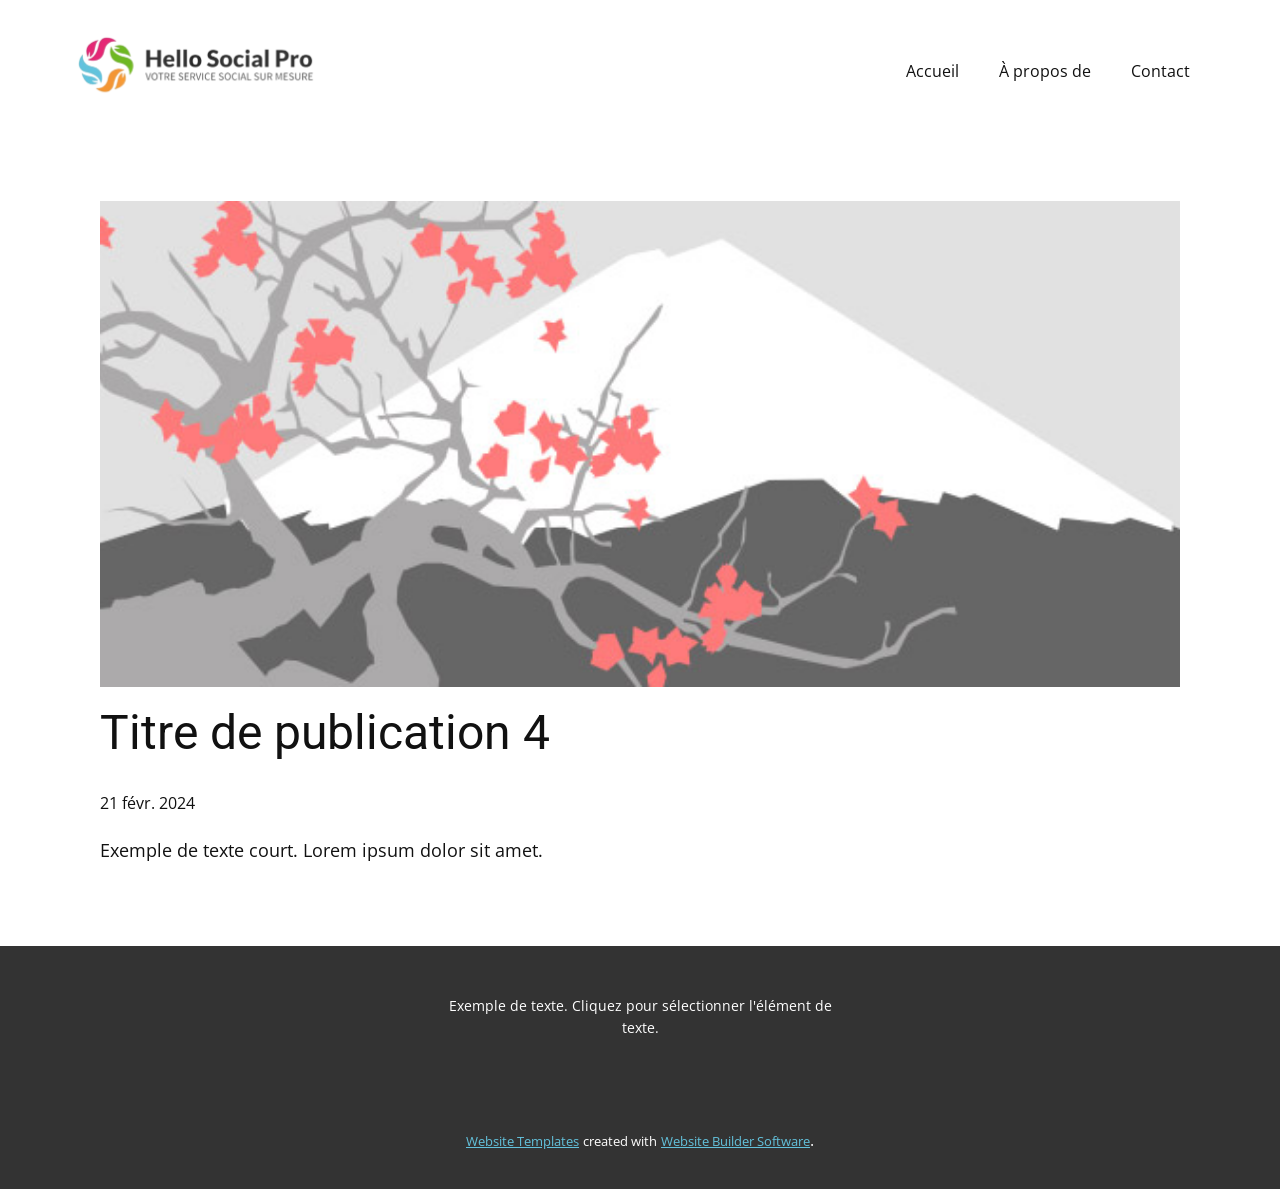
<file: blog/publication-3.html>
<!DOCTYPE html>
<html style="font-size: 16px;" lang="fr"><head>
    <meta name="viewport" content="width=device-width, initial-scale=1.0">
    <meta charset="utf-8">
    <meta name="keywords" content="Titre de publication 1">
    <meta name="description" content="">
    <title>Titre de publication 4</title>
    <link rel="stylesheet" href="../nicepage.css" media="screen">
<link rel="stylesheet" href="../Post-Template.css" media="screen">
    <script class="u-script" type="text/javascript" src="../jquery.js" defer=""></script>
    <script class="u-script" type="text/javascript" src="../nicepage.js" defer=""></script>
    <meta name="generator" content="Nicepage 6.5.3, nicepage.com">
    <link id="u-theme-google-font" rel="stylesheet" href="https://fonts.googleapis.com/css?family=Roboto:100,100i,300,300i,400,400i,500,500i,700,700i,900,900i|Open+Sans:300,300i,400,400i,500,500i,600,600i,700,700i,800,800i">
    
    
    
    <script type="application/ld+json">{
		"@context": "http://schema.org",
		"@type": "Organization",
		"name": "",
		"logo": "images/default-logo.png"
}</script>
    <meta name="theme-color" content="#478ac9">
  <meta data-intl-tel-input-cdn-path="intlTelInput/"></head>
  <body data-path-to-root="./" data-include-products="false" class="u-body u-xl-mode" data-lang="fr"><header class="u-clearfix u-header u-header" id="sec-24de"><div class="u-clearfix u-sheet u-valign-middle u-sheet-1">
        <a href="https://nicepage.com" class="u-image u-logo u-image-1">
          <img src="../images/default-logo.png" class="u-logo-image u-logo-image-1">
        </a>
        <nav class="u-menu u-menu-dropdown u-offcanvas u-menu-1">
          <div class="menu-collapse" style="font-size: 1rem; letter-spacing: 0px;">
            <a class="u-button-style u-custom-left-right-menu-spacing u-custom-padding-bottom u-custom-top-bottom-menu-spacing u-nav-link u-text-active-palette-1-base u-text-hover-palette-2-base" href="#">
              <svg class="u-svg-link" viewBox="0 0 24 24"><use xmlns:xlink="http://www.w3.org/1999/xlink" xlink:href="#menu-hamburger"></use></svg>
              <svg class="u-svg-content" version="1.1" id="menu-hamburger" viewBox="0 0 16 16" x="0px" y="0px" xmlns:xlink="http://www.w3.org/1999/xlink" xmlns="http://www.w3.org/2000/svg"><g><rect y="1" width="16" height="2"></rect><rect y="7" width="16" height="2"></rect><rect y="13" width="16" height="2"></rect>
</g></svg>
            </a>
          </div>
          <div class="u-nav-container">
            <ul class="u-nav u-unstyled u-nav-1"><li class="u-nav-item"><a class="u-button-style u-nav-link u-text-active-palette-1-base u-text-hover-palette-2-base" href="../Accueil.html" style="padding: 10px 20px;">Accueil</a>
</li><li class="u-nav-item"><a class="u-button-style u-nav-link u-text-active-palette-1-base u-text-hover-palette-2-base" href="../À-propos-de.html" style="padding: 10px 20px;">À propos de</a>
</li><li class="u-nav-item"><a class="u-button-style u-nav-link u-text-active-palette-1-base u-text-hover-palette-2-base" href="../Contact.html" style="padding: 10px 20px;">Contact</a>
</li></ul>
          </div>
          <div class="u-nav-container-collapse">
            <div class="u-black u-container-style u-inner-container-layout u-opacity u-opacity-95 u-sidenav">
              <div class="u-inner-container-layout u-sidenav-overflow">
                <div class="u-menu-close"></div>
                <ul class="u-align-center u-nav u-popupmenu-items u-unstyled u-nav-2"><li class="u-nav-item"><a class="u-button-style u-nav-link" href="../Accueil.html">Accueil</a>
</li><li class="u-nav-item"><a class="u-button-style u-nav-link" href="../À-propos-de.html">À propos de</a>
</li><li class="u-nav-item"><a class="u-button-style u-nav-link" href="../Contact.html">Contact</a>
</li></ul>
              </div>
            </div>
            <div class="u-black u-menu-overlay u-opacity u-opacity-70"></div>
          </div>
        </nav>
      </div></header>
    <section class="u-align-center u-clearfix u-section-1" id="sec-f551">
      <div class="u-clearfix u-sheet u-valign-middle-md u-valign-middle-sm u-valign-middle-xs u-sheet-1"><!--post_details--><!--post_details_options_json--><!--{"source":""}--><!--/post_details_options_json--><!--blog_post-->
        <div class="u-container-style u-expanded-width u-post-details u-post-details-1">
          <div class="u-container-layout u-valign-middle u-container-layout-1"><!--blog_post_image-->
            <img alt="" class="u-blog-control u-expanded-width u-image u-image-default u-image-1" src="../images/0fd3416c.jpeg"><!--/blog_post_image--><!--blog_post_header-->
            <h2 class="u-blog-control u-text u-text-1">Titre de publication 4</h2><!--/blog_post_header--><!--blog_post_metadata-->
            <div class="u-blog-control u-metadata u-metadata-1"><!--blog_post_metadata_date-->
              <span class="u-meta-date u-meta-icon">21 févr. 2024</span><!--/blog_post_metadata_date--><!--blog_post_metadata_category-->
              <!--/blog_post_metadata_category--><!--blog_post_metadata_comments-->
              <!--/blog_post_metadata_comments-->
            </div><!--/blog_post_metadata--><!--blog_post_content-->
            <div class="u-align-justify u-blog-control u-post-content u-text u-text-2 fr-view">
  Exemple de texte court. Lorem ipsum dolor sit amet.
  </div><!--/blog_post_content-->
          </div>
        </div><!--/blog_post--><!--/post_details-->
      </div>
    </section>
    
    
    
    <footer class="u-align-center u-clearfix u-footer u-grey-80 u-footer" id="sec-a746"><div class="u-clearfix u-sheet u-sheet-1">
        <p class="u-small-text u-text u-text-variant u-text-1">Exemple de texte. Cliquez pour sélectionner l'élément de texte.</p>
      </div></footer>
    <section class="u-backlink u-clearfix u-grey-80">
      <a class="u-link" href="https://nicepage.com/website-templates" target="_blank">
        <span>Website Templates</span>
      </a>
      <p class="u-text">
        <span>created with</span>
      </p>
      <a class="u-link" href="" target="_blank">
        <span>Website Builder Software</span>
      </a>. 
    </section>
  
</body></html>
</file>
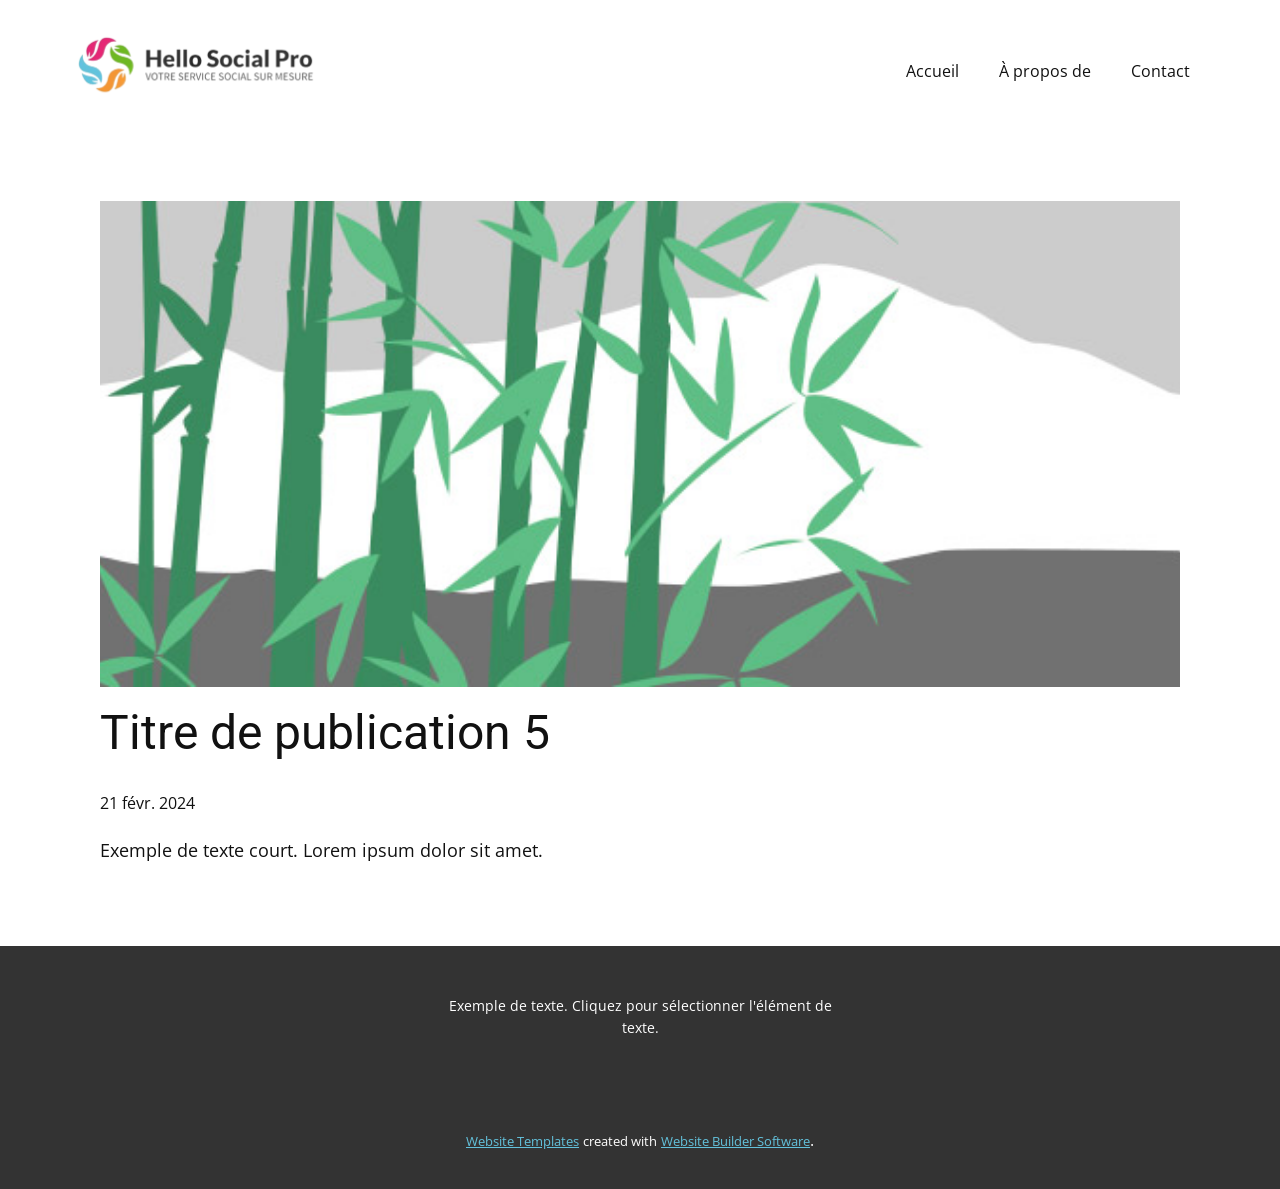
<file: blog/publication-4.html>
<!DOCTYPE html>
<html style="font-size: 16px;" lang="fr"><head>
    <meta name="viewport" content="width=device-width, initial-scale=1.0">
    <meta charset="utf-8">
    <meta name="keywords" content="Titre de publication 1">
    <meta name="description" content="">
    <title>Titre de publication 5</title>
    <link rel="stylesheet" href="../nicepage.css" media="screen">
<link rel="stylesheet" href="../Post-Template.css" media="screen">
    <script class="u-script" type="text/javascript" src="../jquery.js" defer=""></script>
    <script class="u-script" type="text/javascript" src="../nicepage.js" defer=""></script>
    <meta name="generator" content="Nicepage 6.5.3, nicepage.com">
    <link id="u-theme-google-font" rel="stylesheet" href="https://fonts.googleapis.com/css?family=Roboto:100,100i,300,300i,400,400i,500,500i,700,700i,900,900i|Open+Sans:300,300i,400,400i,500,500i,600,600i,700,700i,800,800i">
    
    
    
    <script type="application/ld+json">{
		"@context": "http://schema.org",
		"@type": "Organization",
		"name": "",
		"logo": "images/default-logo.png"
}</script>
    <meta name="theme-color" content="#478ac9">
  <meta data-intl-tel-input-cdn-path="intlTelInput/"></head>
  <body data-path-to-root="./" data-include-products="false" class="u-body u-xl-mode" data-lang="fr"><header class="u-clearfix u-header u-header" id="sec-24de"><div class="u-clearfix u-sheet u-valign-middle u-sheet-1">
        <a href="https://nicepage.com" class="u-image u-logo u-image-1">
          <img src="../images/default-logo.png" class="u-logo-image u-logo-image-1">
        </a>
        <nav class="u-menu u-menu-dropdown u-offcanvas u-menu-1">
          <div class="menu-collapse" style="font-size: 1rem; letter-spacing: 0px;">
            <a class="u-button-style u-custom-left-right-menu-spacing u-custom-padding-bottom u-custom-top-bottom-menu-spacing u-nav-link u-text-active-palette-1-base u-text-hover-palette-2-base" href="#">
              <svg class="u-svg-link" viewBox="0 0 24 24"><use xmlns:xlink="http://www.w3.org/1999/xlink" xlink:href="#menu-hamburger"></use></svg>
              <svg class="u-svg-content" version="1.1" id="menu-hamburger" viewBox="0 0 16 16" x="0px" y="0px" xmlns:xlink="http://www.w3.org/1999/xlink" xmlns="http://www.w3.org/2000/svg"><g><rect y="1" width="16" height="2"></rect><rect y="7" width="16" height="2"></rect><rect y="13" width="16" height="2"></rect>
</g></svg>
            </a>
          </div>
          <div class="u-nav-container">
            <ul class="u-nav u-unstyled u-nav-1"><li class="u-nav-item"><a class="u-button-style u-nav-link u-text-active-palette-1-base u-text-hover-palette-2-base" href="../Accueil.html" style="padding: 10px 20px;">Accueil</a>
</li><li class="u-nav-item"><a class="u-button-style u-nav-link u-text-active-palette-1-base u-text-hover-palette-2-base" href="../À-propos-de.html" style="padding: 10px 20px;">À propos de</a>
</li><li class="u-nav-item"><a class="u-button-style u-nav-link u-text-active-palette-1-base u-text-hover-palette-2-base" href="../Contact.html" style="padding: 10px 20px;">Contact</a>
</li></ul>
          </div>
          <div class="u-nav-container-collapse">
            <div class="u-black u-container-style u-inner-container-layout u-opacity u-opacity-95 u-sidenav">
              <div class="u-inner-container-layout u-sidenav-overflow">
                <div class="u-menu-close"></div>
                <ul class="u-align-center u-nav u-popupmenu-items u-unstyled u-nav-2"><li class="u-nav-item"><a class="u-button-style u-nav-link" href="../Accueil.html">Accueil</a>
</li><li class="u-nav-item"><a class="u-button-style u-nav-link" href="../À-propos-de.html">À propos de</a>
</li><li class="u-nav-item"><a class="u-button-style u-nav-link" href="../Contact.html">Contact</a>
</li></ul>
              </div>
            </div>
            <div class="u-black u-menu-overlay u-opacity u-opacity-70"></div>
          </div>
        </nav>
      </div></header>
    <section class="u-align-center u-clearfix u-section-1" id="sec-f551">
      <div class="u-clearfix u-sheet u-valign-middle-md u-valign-middle-sm u-valign-middle-xs u-sheet-1"><!--post_details--><!--post_details_options_json--><!--{"source":""}--><!--/post_details_options_json--><!--blog_post-->
        <div class="u-container-style u-expanded-width u-post-details u-post-details-1">
          <div class="u-container-layout u-valign-middle u-container-layout-1"><!--blog_post_image-->
            <img alt="" class="u-blog-control u-expanded-width u-image u-image-default u-image-1" src="../images/68f64b9d.jpeg"><!--/blog_post_image--><!--blog_post_header-->
            <h2 class="u-blog-control u-text u-text-1">Titre de publication 5</h2><!--/blog_post_header--><!--blog_post_metadata-->
            <div class="u-blog-control u-metadata u-metadata-1"><!--blog_post_metadata_date-->
              <span class="u-meta-date u-meta-icon">21 févr. 2024</span><!--/blog_post_metadata_date--><!--blog_post_metadata_category-->
              <!--/blog_post_metadata_category--><!--blog_post_metadata_comments-->
              <!--/blog_post_metadata_comments-->
            </div><!--/blog_post_metadata--><!--blog_post_content-->
            <div class="u-align-justify u-blog-control u-post-content u-text u-text-2 fr-view">
  Exemple de texte court. Lorem ipsum dolor sit amet.
  </div><!--/blog_post_content-->
          </div>
        </div><!--/blog_post--><!--/post_details-->
      </div>
    </section>
    
    
    
    <footer class="u-align-center u-clearfix u-footer u-grey-80 u-footer" id="sec-a746"><div class="u-clearfix u-sheet u-sheet-1">
        <p class="u-small-text u-text u-text-variant u-text-1">Exemple de texte. Cliquez pour sélectionner l'élément de texte.</p>
      </div></footer>
    <section class="u-backlink u-clearfix u-grey-80">
      <a class="u-link" href="https://nicepage.com/website-templates" target="_blank">
        <span>Website Templates</span>
      </a>
      <p class="u-text">
        <span>created with</span>
      </p>
      <a class="u-link" href="" target="_blank">
        <span>Website Builder Software</span>
      </a>. 
    </section>
  
</body></html>
</file>
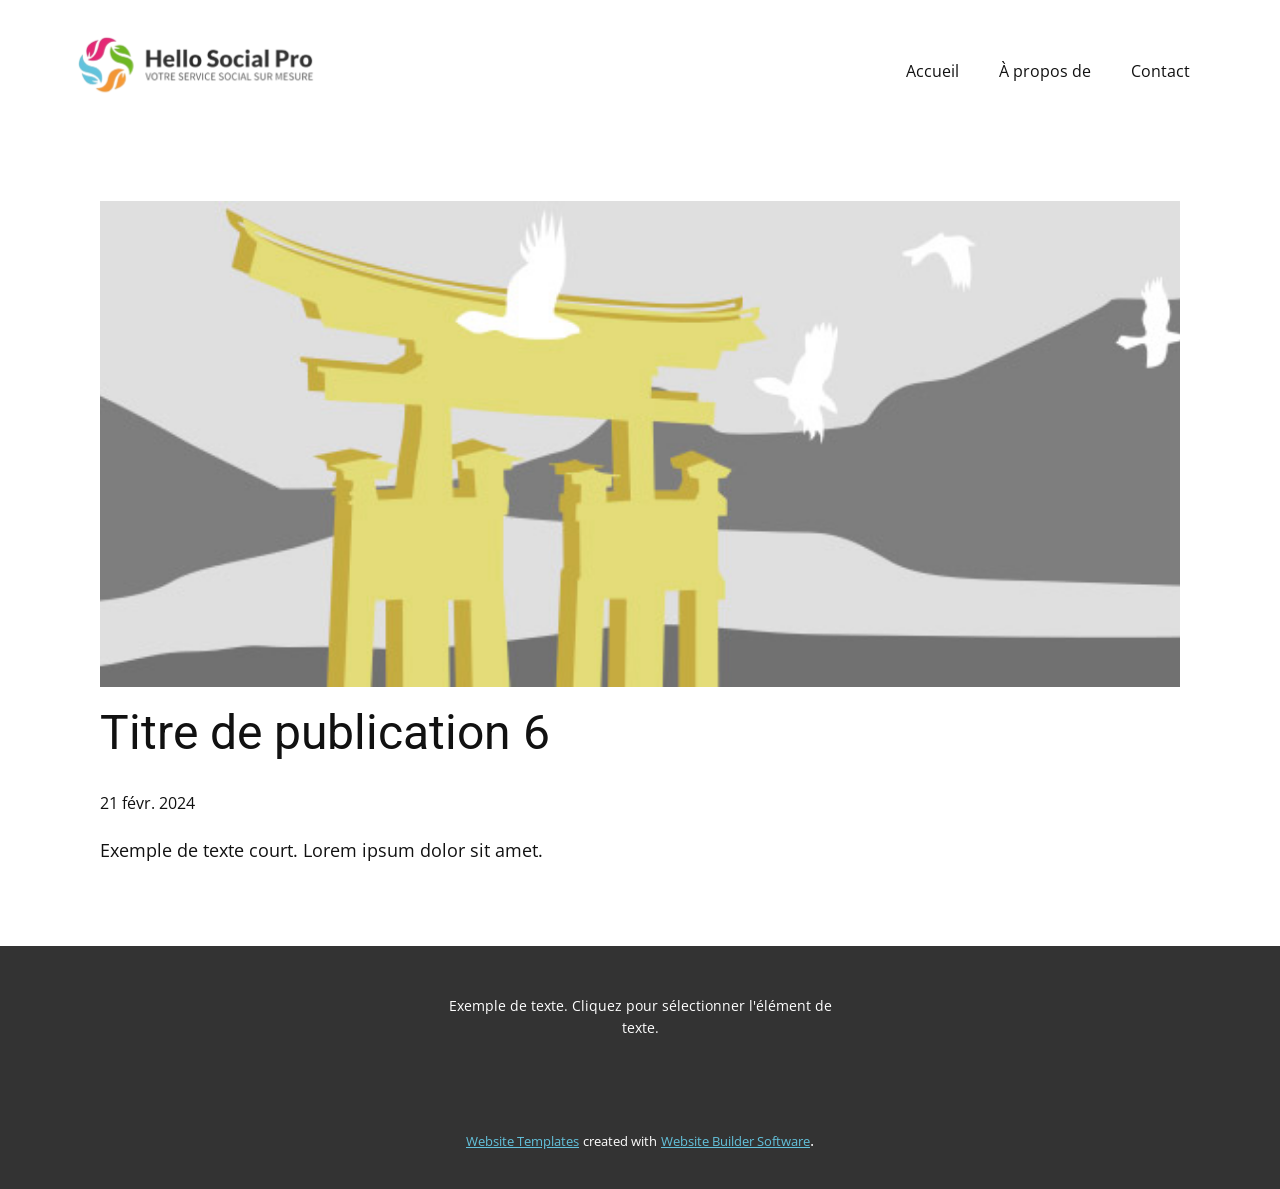
<file: blog/publication-5.html>
<!DOCTYPE html>
<html style="font-size: 16px;" lang="fr"><head>
    <meta name="viewport" content="width=device-width, initial-scale=1.0">
    <meta charset="utf-8">
    <meta name="keywords" content="Titre de publication 1">
    <meta name="description" content="">
    <title>Titre de publication 6</title>
    <link rel="stylesheet" href="../nicepage.css" media="screen">
<link rel="stylesheet" href="../Post-Template.css" media="screen">
    <script class="u-script" type="text/javascript" src="../jquery.js" defer=""></script>
    <script class="u-script" type="text/javascript" src="../nicepage.js" defer=""></script>
    <meta name="generator" content="Nicepage 6.5.3, nicepage.com">
    <link id="u-theme-google-font" rel="stylesheet" href="https://fonts.googleapis.com/css?family=Roboto:100,100i,300,300i,400,400i,500,500i,700,700i,900,900i|Open+Sans:300,300i,400,400i,500,500i,600,600i,700,700i,800,800i">
    
    
    
    <script type="application/ld+json">{
		"@context": "http://schema.org",
		"@type": "Organization",
		"name": "",
		"logo": "images/default-logo.png"
}</script>
    <meta name="theme-color" content="#478ac9">
  <meta data-intl-tel-input-cdn-path="intlTelInput/"></head>
  <body data-path-to-root="./" data-include-products="false" class="u-body u-xl-mode" data-lang="fr"><header class="u-clearfix u-header u-header" id="sec-24de"><div class="u-clearfix u-sheet u-valign-middle u-sheet-1">
        <a href="https://nicepage.com" class="u-image u-logo u-image-1">
          <img src="../images/default-logo.png" class="u-logo-image u-logo-image-1">
        </a>
        <nav class="u-menu u-menu-dropdown u-offcanvas u-menu-1">
          <div class="menu-collapse" style="font-size: 1rem; letter-spacing: 0px;">
            <a class="u-button-style u-custom-left-right-menu-spacing u-custom-padding-bottom u-custom-top-bottom-menu-spacing u-nav-link u-text-active-palette-1-base u-text-hover-palette-2-base" href="#">
              <svg class="u-svg-link" viewBox="0 0 24 24"><use xmlns:xlink="http://www.w3.org/1999/xlink" xlink:href="#menu-hamburger"></use></svg>
              <svg class="u-svg-content" version="1.1" id="menu-hamburger" viewBox="0 0 16 16" x="0px" y="0px" xmlns:xlink="http://www.w3.org/1999/xlink" xmlns="http://www.w3.org/2000/svg"><g><rect y="1" width="16" height="2"></rect><rect y="7" width="16" height="2"></rect><rect y="13" width="16" height="2"></rect>
</g></svg>
            </a>
          </div>
          <div class="u-nav-container">
            <ul class="u-nav u-unstyled u-nav-1"><li class="u-nav-item"><a class="u-button-style u-nav-link u-text-active-palette-1-base u-text-hover-palette-2-base" href="../Accueil.html" style="padding: 10px 20px;">Accueil</a>
</li><li class="u-nav-item"><a class="u-button-style u-nav-link u-text-active-palette-1-base u-text-hover-palette-2-base" href="../À-propos-de.html" style="padding: 10px 20px;">À propos de</a>
</li><li class="u-nav-item"><a class="u-button-style u-nav-link u-text-active-palette-1-base u-text-hover-palette-2-base" href="../Contact.html" style="padding: 10px 20px;">Contact</a>
</li></ul>
          </div>
          <div class="u-nav-container-collapse">
            <div class="u-black u-container-style u-inner-container-layout u-opacity u-opacity-95 u-sidenav">
              <div class="u-inner-container-layout u-sidenav-overflow">
                <div class="u-menu-close"></div>
                <ul class="u-align-center u-nav u-popupmenu-items u-unstyled u-nav-2"><li class="u-nav-item"><a class="u-button-style u-nav-link" href="../Accueil.html">Accueil</a>
</li><li class="u-nav-item"><a class="u-button-style u-nav-link" href="../À-propos-de.html">À propos de</a>
</li><li class="u-nav-item"><a class="u-button-style u-nav-link" href="../Contact.html">Contact</a>
</li></ul>
              </div>
            </div>
            <div class="u-black u-menu-overlay u-opacity u-opacity-70"></div>
          </div>
        </nav>
      </div></header>
    <section class="u-align-center u-clearfix u-section-1" id="sec-f551">
      <div class="u-clearfix u-sheet u-valign-middle-md u-valign-middle-sm u-valign-middle-xs u-sheet-1"><!--post_details--><!--post_details_options_json--><!--{"source":""}--><!--/post_details_options_json--><!--blog_post-->
        <div class="u-container-style u-expanded-width u-post-details u-post-details-1">
          <div class="u-container-layout u-valign-middle u-container-layout-1"><!--blog_post_image-->
            <img alt="" class="u-blog-control u-expanded-width u-image u-image-default u-image-1" src="../images/8ad73f3c.jpeg"><!--/blog_post_image--><!--blog_post_header-->
            <h2 class="u-blog-control u-text u-text-1">Titre de publication 6</h2><!--/blog_post_header--><!--blog_post_metadata-->
            <div class="u-blog-control u-metadata u-metadata-1"><!--blog_post_metadata_date-->
              <span class="u-meta-date u-meta-icon">21 févr. 2024</span><!--/blog_post_metadata_date--><!--blog_post_metadata_category-->
              <!--/blog_post_metadata_category--><!--blog_post_metadata_comments-->
              <!--/blog_post_metadata_comments-->
            </div><!--/blog_post_metadata--><!--blog_post_content-->
            <div class="u-align-justify u-blog-control u-post-content u-text u-text-2 fr-view">
  Exemple de texte court. Lorem ipsum dolor sit amet.
  </div><!--/blog_post_content-->
          </div>
        </div><!--/blog_post--><!--/post_details-->
      </div>
    </section>
    
    
    
    <footer class="u-align-center u-clearfix u-footer u-grey-80 u-footer" id="sec-a746"><div class="u-clearfix u-sheet u-sheet-1">
        <p class="u-small-text u-text u-text-variant u-text-1">Exemple de texte. Cliquez pour sélectionner l'élément de texte.</p>
      </div></footer>
    <section class="u-backlink u-clearfix u-grey-80">
      <a class="u-link" href="https://nicepage.com/website-templates" target="_blank">
        <span>Website Templates</span>
      </a>
      <p class="u-text">
        <span>created with</span>
      </p>
      <a class="u-link" href="" target="_blank">
        <span>Website Builder Software</span>
      </a>. 
    </section>
  
</body></html>
</file>
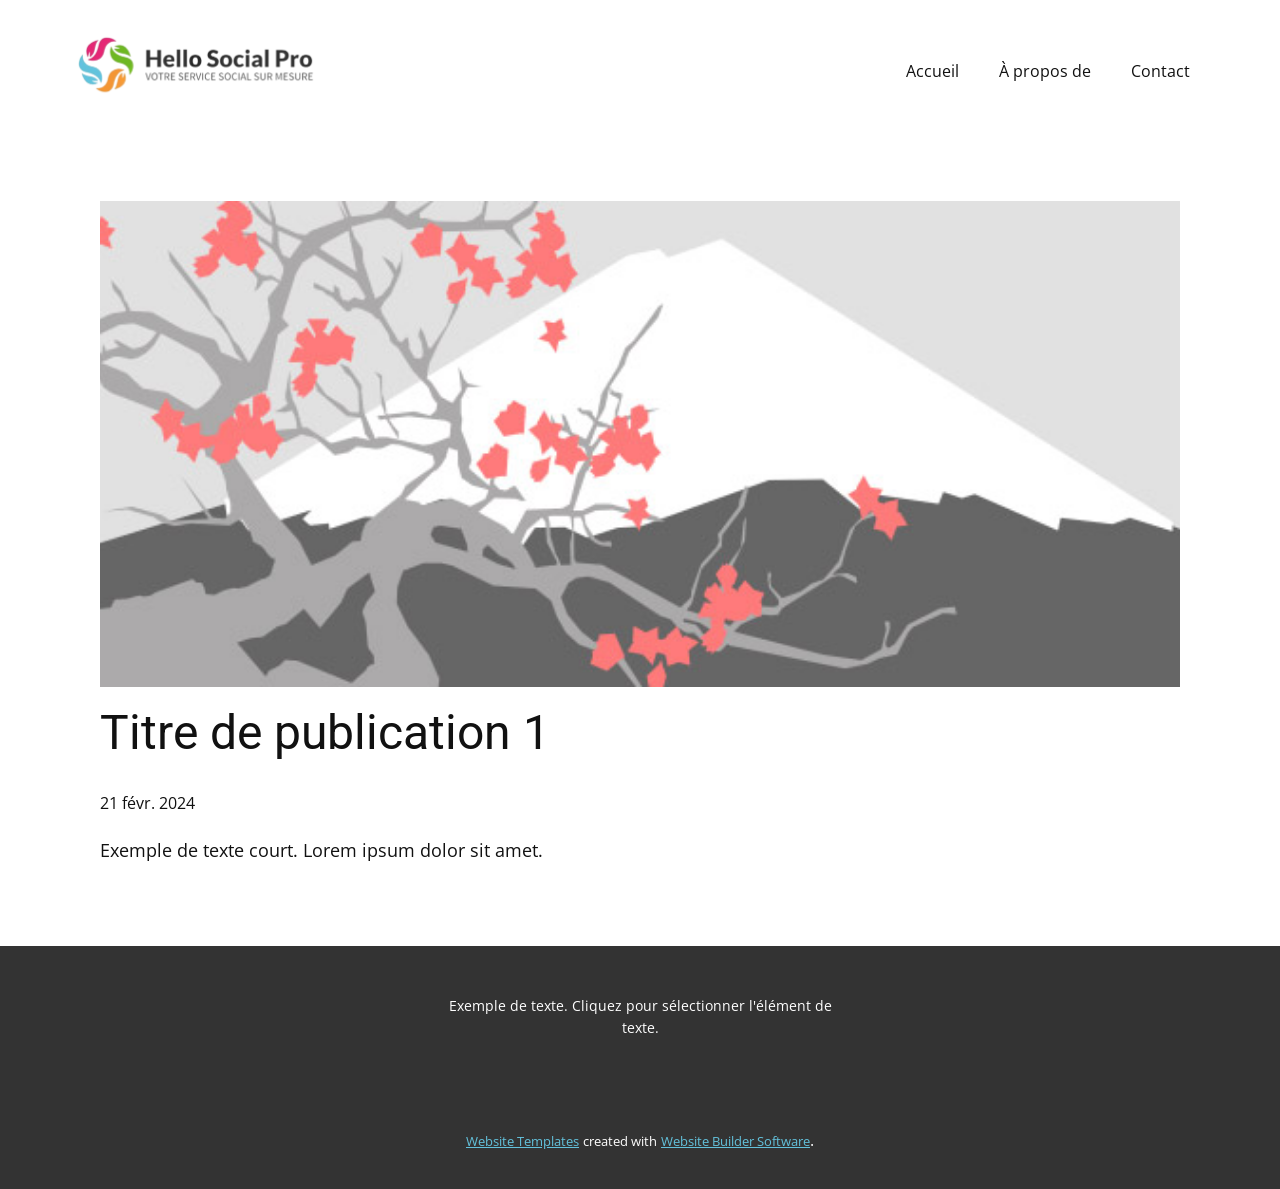
<file: blog/publication.html>
<!DOCTYPE html>
<html style="font-size: 16px;" lang="fr"><head>
    <meta name="viewport" content="width=device-width, initial-scale=1.0">
    <meta charset="utf-8">
    <meta name="keywords" content="Titre de publication 1">
    <meta name="description" content="">
    <title>Titre de publication 1</title>
    <link rel="stylesheet" href="../nicepage.css" media="screen">
<link rel="stylesheet" href="../Post-Template.css" media="screen">
    <script class="u-script" type="text/javascript" src="../jquery.js" defer=""></script>
    <script class="u-script" type="text/javascript" src="../nicepage.js" defer=""></script>
    <meta name="generator" content="Nicepage 6.5.3, nicepage.com">
    <link id="u-theme-google-font" rel="stylesheet" href="https://fonts.googleapis.com/css?family=Roboto:100,100i,300,300i,400,400i,500,500i,700,700i,900,900i|Open+Sans:300,300i,400,400i,500,500i,600,600i,700,700i,800,800i">
    
    
    
    <script type="application/ld+json">{
		"@context": "http://schema.org",
		"@type": "Organization",
		"name": "",
		"logo": "images/default-logo.png"
}</script>
    <meta name="theme-color" content="#478ac9">
  <meta data-intl-tel-input-cdn-path="intlTelInput/"></head>
  <body data-path-to-root="./" data-include-products="false" class="u-body u-xl-mode" data-lang="fr"><header class="u-clearfix u-header u-header" id="sec-24de"><div class="u-clearfix u-sheet u-valign-middle u-sheet-1">
        <a href="https://nicepage.com" class="u-image u-logo u-image-1">
          <img src="../images/default-logo.png" class="u-logo-image u-logo-image-1">
        </a>
        <nav class="u-menu u-menu-dropdown u-offcanvas u-menu-1">
          <div class="menu-collapse" style="font-size: 1rem; letter-spacing: 0px;">
            <a class="u-button-style u-custom-left-right-menu-spacing u-custom-padding-bottom u-custom-top-bottom-menu-spacing u-nav-link u-text-active-palette-1-base u-text-hover-palette-2-base" href="#">
              <svg class="u-svg-link" viewBox="0 0 24 24"><use xmlns:xlink="http://www.w3.org/1999/xlink" xlink:href="#menu-hamburger"></use></svg>
              <svg class="u-svg-content" version="1.1" id="menu-hamburger" viewBox="0 0 16 16" x="0px" y="0px" xmlns:xlink="http://www.w3.org/1999/xlink" xmlns="http://www.w3.org/2000/svg"><g><rect y="1" width="16" height="2"></rect><rect y="7" width="16" height="2"></rect><rect y="13" width="16" height="2"></rect>
</g></svg>
            </a>
          </div>
          <div class="u-nav-container">
            <ul class="u-nav u-unstyled u-nav-1"><li class="u-nav-item"><a class="u-button-style u-nav-link u-text-active-palette-1-base u-text-hover-palette-2-base" href="../Accueil.html" style="padding: 10px 20px;">Accueil</a>
</li><li class="u-nav-item"><a class="u-button-style u-nav-link u-text-active-palette-1-base u-text-hover-palette-2-base" href="../À-propos-de.html" style="padding: 10px 20px;">À propos de</a>
</li><li class="u-nav-item"><a class="u-button-style u-nav-link u-text-active-palette-1-base u-text-hover-palette-2-base" href="../Contact.html" style="padding: 10px 20px;">Contact</a>
</li></ul>
          </div>
          <div class="u-nav-container-collapse">
            <div class="u-black u-container-style u-inner-container-layout u-opacity u-opacity-95 u-sidenav">
              <div class="u-inner-container-layout u-sidenav-overflow">
                <div class="u-menu-close"></div>
                <ul class="u-align-center u-nav u-popupmenu-items u-unstyled u-nav-2"><li class="u-nav-item"><a class="u-button-style u-nav-link" href="../Accueil.html">Accueil</a>
</li><li class="u-nav-item"><a class="u-button-style u-nav-link" href="../À-propos-de.html">À propos de</a>
</li><li class="u-nav-item"><a class="u-button-style u-nav-link" href="../Contact.html">Contact</a>
</li></ul>
              </div>
            </div>
            <div class="u-black u-menu-overlay u-opacity u-opacity-70"></div>
          </div>
        </nav>
      </div></header>
    <section class="u-align-center u-clearfix u-section-1" id="sec-f551">
      <div class="u-clearfix u-sheet u-valign-middle-md u-valign-middle-sm u-valign-middle-xs u-sheet-1"><!--post_details--><!--post_details_options_json--><!--{"source":""}--><!--/post_details_options_json--><!--blog_post-->
        <div class="u-container-style u-expanded-width u-post-details u-post-details-1">
          <div class="u-container-layout u-valign-middle u-container-layout-1"><!--blog_post_image-->
            <img alt="" class="u-blog-control u-expanded-width u-image u-image-default u-image-1" src="../images/0fd3416c.jpeg"><!--/blog_post_image--><!--blog_post_header-->
            <h2 class="u-blog-control u-text u-text-1">Titre de publication 1</h2><!--/blog_post_header--><!--blog_post_metadata-->
            <div class="u-blog-control u-metadata u-metadata-1"><!--blog_post_metadata_date-->
              <span class="u-meta-date u-meta-icon">21 févr. 2024</span><!--/blog_post_metadata_date--><!--blog_post_metadata_category-->
              <!--/blog_post_metadata_category--><!--blog_post_metadata_comments-->
              <!--/blog_post_metadata_comments-->
            </div><!--/blog_post_metadata--><!--blog_post_content-->
            <div class="u-align-justify u-blog-control u-post-content u-text u-text-2 fr-view">
  Exemple de texte court. Lorem ipsum dolor sit amet.
  </div><!--/blog_post_content-->
          </div>
        </div><!--/blog_post--><!--/post_details-->
      </div>
    </section>
    
    
    
    <footer class="u-align-center u-clearfix u-footer u-grey-80 u-footer" id="sec-a746"><div class="u-clearfix u-sheet u-sheet-1">
        <p class="u-small-text u-text u-text-variant u-text-1">Exemple de texte. Cliquez pour sélectionner l'élément de texte.</p>
      </div></footer>
    <section class="u-backlink u-clearfix u-grey-80">
      <a class="u-link" href="https://nicepage.com/website-templates" target="_blank">
        <span>Website Templates</span>
      </a>
      <p class="u-text">
        <span>created with</span>
      </p>
      <a class="u-link" href="" target="_blank">
        <span>Website Builder Software</span>
      </a>. 
    </section>
  
</body></html>
</file>
